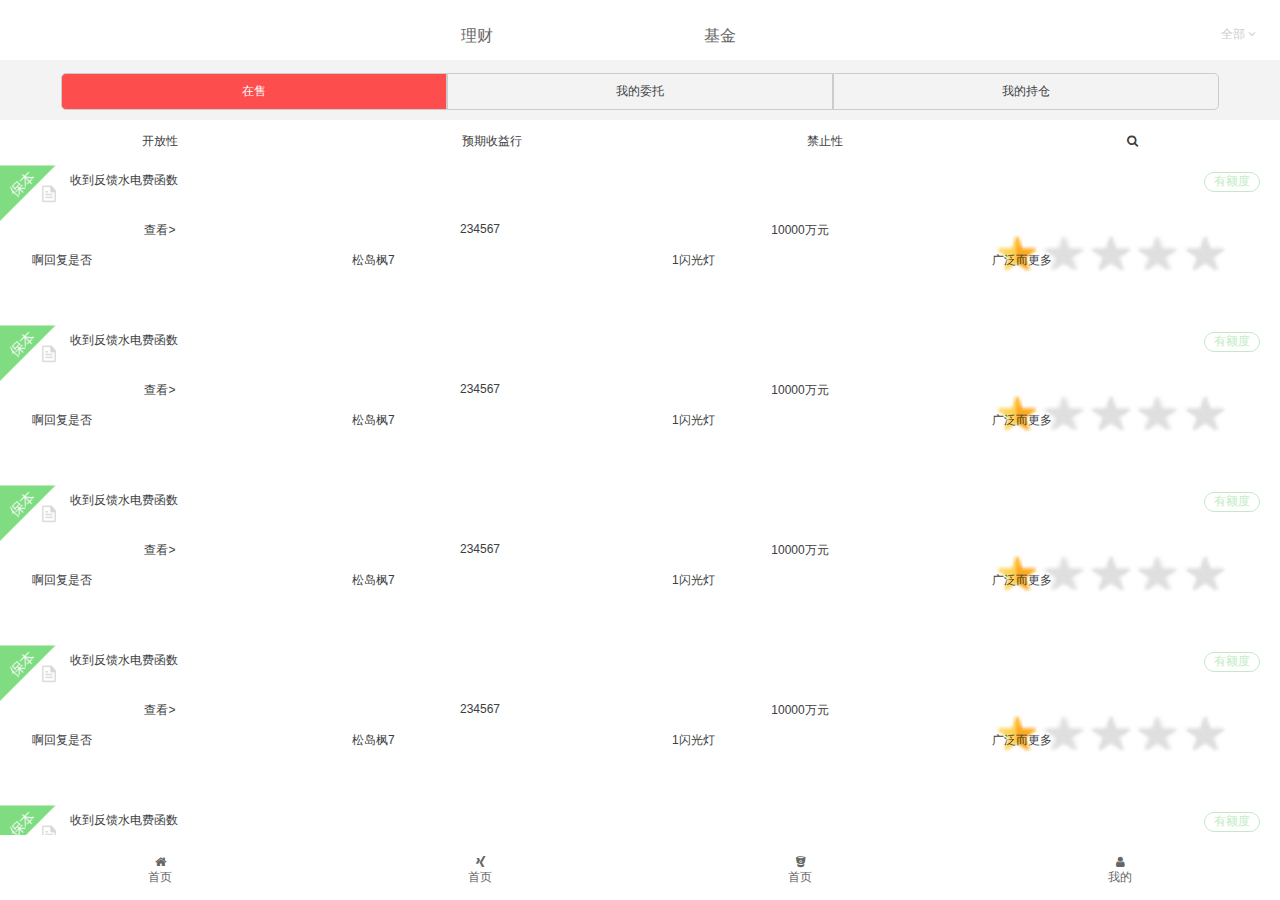
<file: zk1/index.html>
<!DOCTYPE html>
<html>
<head lang="en">
    <meta charset="UTF-8">
    <meta name="viewport" content="width=device-width,initial-scale=2,maximum-scale=1,user-scalable=no">
    <title></title>
    <link type="text/css" rel="stylesheet" href="css/common.css"/>
    <link type="text/css" rel="stylesheet" href="css/font-awesome.min.css"/>
    <link type="text/css" rel="stylesheet" href="css/reset.css"/>
    <link type="text/css" rel="stylesheet" href="css/swiper.min.css"/>
    <link type="text/css" rel="stylesheet" href="css/style.css"/>
</head>
<body>
    <header class="header">
        <ul>
            <li><a href="">理财</a></li>
            <li><a href="">基金</a></li>
            <li>
                <span>全部</span>
                <i class="fa fa-angle-down"></i>
            </li>
        </ul>
    </header>
    <section class="content">
        <div class="tab">
            <ul>
                <li>在售</li>
                <li>我的委托</li>
                <li>我的持仓</li>
            </ul>
        </div>
        <div class="next">
            <ul>
                <li>开放性</li>
                <li>预期收益行</li>
                <li>禁止性</li>
                <li><i class="fa fa-search"></i></li>
            </ul>
        </div>
        <div class="cont">
            <div class="up">
                <div class="pic"><img src="images/2_02.jpg" alt=""/></div>
                <p>收到反馈水电费函数</p>
                <span>有额度</span>
            </div>
            <div class="middle">
                <ul>
                    <li>查看></li>
                    <li>234567</li>
                    <li>10000万元</li>
                    <li><img src="images/2_03.jpg"  alt=""/></li>
                </ul>
            </div>
            <div class="down">
                <ul>
                    <li>啊回复是否</li>
                    <li>松岛枫7</li>
                    <li>1闪光灯</li>
                    <li>广泛而更多</li>
                </ul>
            </div>
        </div>
        <div class="cont">
            <div class="up">
                <div class="pic"><img src="images/2_02.jpg" alt=""/></div>
                <p>收到反馈水电费函数</p>
                <span>有额度</span>
            </div>
            <div class="middle">
                <ul>
                    <li>查看></li>
                    <li>234567</li>
                    <li>10000万元</li>
                    <li><img src="images/2_03.jpg"  alt=""/></li>
                </ul>
            </div>
            <div class="down">
                <ul>
                    <li>啊回复是否</li>
                    <li>松岛枫7</li>
                    <li>1闪光灯</li>
                    <li>广泛而更多</li>
                </ul>
            </div>
        </div>
        <div class="cont">
            <div class="up">
                <div class="pic"><img src="images/2_02.jpg" alt=""/></div>
                <p>收到反馈水电费函数</p>
                <span>有额度</span>
            </div>
            <div class="middle">
                <ul>
                    <li>查看></li>
                    <li>234567</li>
                    <li>10000万元</li>
                    <li><img src="images/2_03.jpg"  alt=""/></li>
                </ul>
            </div>
            <div class="down">
                <ul>
                    <li>啊回复是否</li>
                    <li>松岛枫7</li>
                    <li>1闪光灯</li>
                    <li>广泛而更多</li>
                </ul>
            </div>
        </div>
        <div class="cont">
            <div class="up">
                <div class="pic"><img src="images/2_02.jpg" alt=""/></div>
                <p>收到反馈水电费函数</p>
                <span>有额度</span>
            </div>
            <div class="middle">
                <ul>
                    <li>查看></li>
                    <li>234567</li>
                    <li>10000万元</li>
                    <li><img src="images/2_03.jpg"  alt=""/></li>
                </ul>
            </div>
            <div class="down">
                <ul>
                    <li>啊回复是否</li>
                    <li>松岛枫7</li>
                    <li>1闪光灯</li>
                    <li>广泛而更多</li>
                </ul>
            </div>
        </div>
        <div class="cont">
            <div class="up">
                <div class="pic"><img src="images/2_02.jpg" alt=""/></div>
                <p>收到反馈水电费函数</p>
                <span>有额度</span>
            </div>
            <div class="middle">
                <ul>
                    <li>查看></li>
                    <li>234567</li>
                    <li>10000万元</li>
                    <li><img src="images/2_03.jpg"  alt=""/></li>
                </ul>
            </div>
            <div class="down">
                <ul>
                    <li>啊回复是否</li>
                    <li>松岛枫7</li>
                    <li>1闪光灯</li>
                    <li>广泛而更多</li>
                </ul>
            </div>
        </div>
        <div class="cont">
            <div class="up">
                <div class="pic"><img src="images/2_02.jpg" alt=""/></div>
                <p>收到反馈水电费函数</p>
                <span>有额度</span>
            </div>
            <div class="middle">
                <ul>
                    <li>查看></li>
                    <li>234567</li>
                    <li>10000万元</li>
                    <li><img src="images/2_03.jpg"  alt=""/></li>
                </ul>
            </div>
            <div class="down">
                <ul>
                    <li>啊回复是否</li>
                    <li>松岛枫7</li>
                    <li>1闪光灯</li>
                    <li>广泛而更多</li>
                </ul>
            </div>
        </div>
    </section>
    <footer class="footer">
        <ul>
            <li>
                <a href="#">
                    <i class="fa fa-home"></i>
                    <span>首页</span>
                </a>
            </li>
            <li>
                <a href="#">
                    <i class="fa fa-xing"></i>
                    <span>首页</span>
                </a>
            </li>
            <li>
                <a href="#">
                    <i class="fa fa-bitbucket"></i>
                    <span>首页</span>
                </a>
            </li>
            <li>
                <a href="#">
                    <i class="fa fa-user"></i>
                    <span>我的</span>
                </a>
            </li>

        </ul>
    </footer>
</body>
</html>
</file>
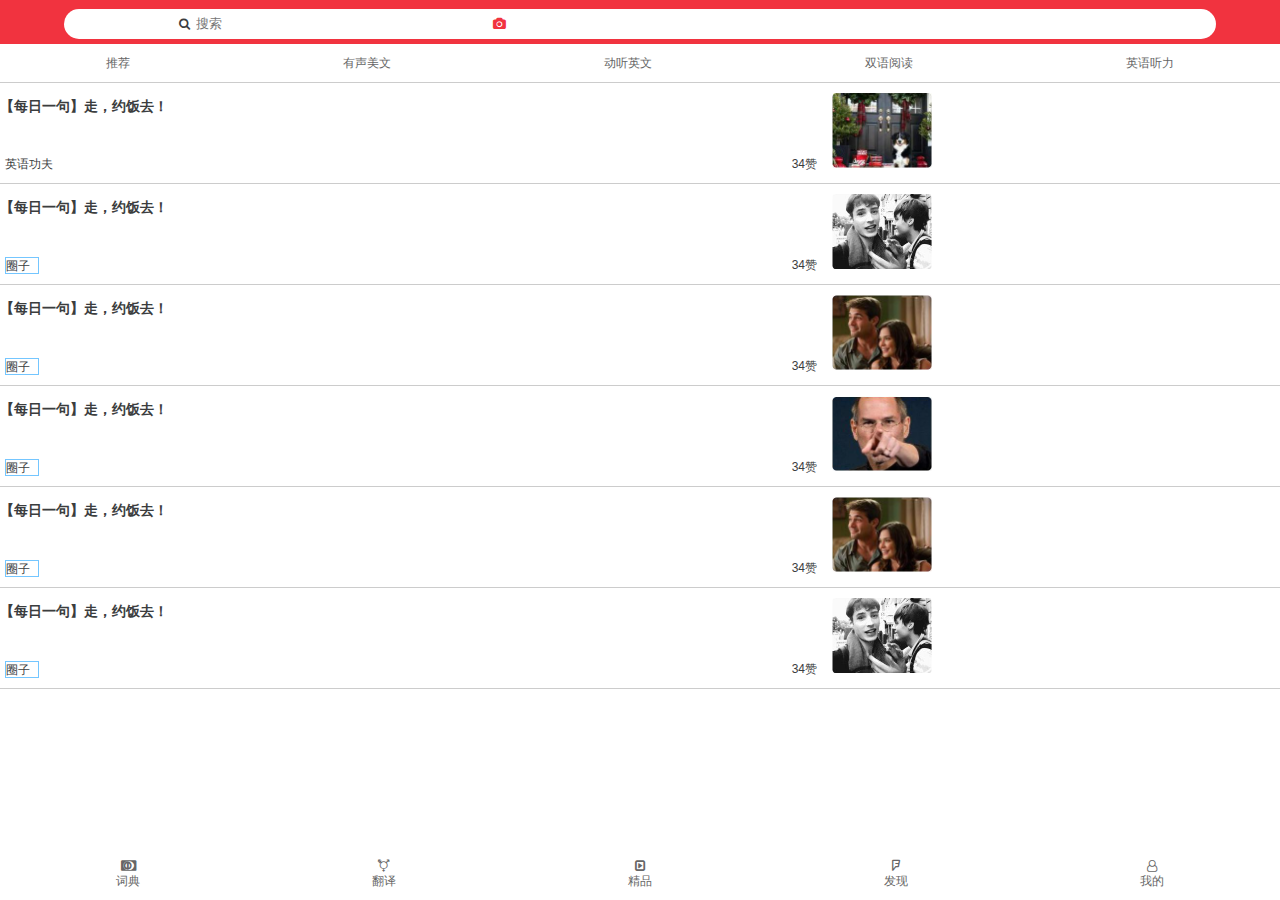
<file: zy821/index.html>
<!DOCTYPE html>
<html>
<head lang="en">
    <meta charset="UTF-8">
    <meta name="viewport" content="width=device-width,initial-scale=2,maximum-scale=1,user-scalable=no">
    <title></title>
    <link type="text/css" rel="stylesheet" href="css/swiper.min.css"/>
    <link type="text/css" rel="stylesheet" href="css/font-awesome.min.css"/>
    <link type="text/css" rel="stylesheet" href="css/reset.css"/>
    <link type="text/css" rel="stylesheet" href="css/common.css"/>
    <link type="text/css" rel="stylesheet" href="css/style.css"/>
</head>
<body>

<header class="header">
    <div class="search">
        <i class="fa fa-search"></i>
        <input type="text" placeholder="搜索"/>
        <i class="fa fa-camera"></i>
    </div>
</header>
<section class="content">
    <div class="tab">
        <ul>
            <li><a href="#">推荐</a></li>
            <li><a href="#">有声美文</a></li>
            <li><a href="#">动听英文</a></li>
            <li><a href="#">双语阅读</a></li>
            <li><a href="#">英语听力</a></li>
        </ul>
    </div>
    <div class="list">
        <div class="left">
            <h2>【每日一句】走，约饭去！</h2>
            <span class="lf">英语功夫</span>
            <span class="rt">34赞</span>
        </div>
        <div class="right">
            <img src="images/youdao_08_03.png" alt=""/>
        </div>
    </div>
    <div class="list">
        <div class="left">
            <h2>【每日一句】走，约饭去！</h2>
            <span class="lf one">圈子</span>
            <span class="rt">34赞</span>
        </div>
        <div class="right">
            <img src="images/youdao_08_06.png" alt=""/>
        </div>
    </div>
    <div class="list">
        <div class="left">
            <h2>【每日一句】走，约饭去！</h2>
            <span class="lf one">圈子</span>
            <span class="rt">34赞</span>
        </div>
        <div class="right">
            <img src="images/youdao_08_08.png" alt=""/>
        </div>
    </div>
    <div class="list">
        <div class="left">
            <h2>【每日一句】走，约饭去！</h2>
            <span class="lf one">圈子</span>
            <span class="rt">34赞</span>
        </div>
        <div class="right">
            <img src="images/youdao_08_10.png" alt=""/>
        </div>
    </div>
    <div class="list">
        <div class="left">
            <h2>【每日一句】走，约饭去！</h2>
            <span class="lf one">圈子</span>
            <span class="rt">34赞</span>
        </div>
        <div class="right">
            <img src="images/youdao_08_08.png" alt=""/>
        </div>
    </div>
    <div class="list">
        <div class="left">
            <h2>【每日一句】走，约饭去！</h2>
            <span class="lf one">圈子</span>
            <span class="rt">34赞</span>
        </div>
        <div class="right">
            <img src="images/youdao_08_06.png" alt=""/>
        </div>
    </div>
</section>
<footer class="footer">
    <ul>
        <li>
            <a href="#">
                <i class="fa fa-cc-diners-club"></i>
                <span>词典</span>
            </a>
        </li>
        <li>
            <a href="#">
                <i class="fa fa-transgender-alt"></i>
                <span>翻译</span>
            </a>
        </li>
        <li>
            <a href="#">
                <i  class="fa fa-caret-square-o-right"></i>
                <span>精品</span>
            </a>
        </li>
        <li>
            <a href="#">
                <i class="fa fa-foursquare"></i>
                <span>发现</span>
            </a>
        </li>
        <li>
            <a href="#">
                <i class="fa fa-user-o"></i>
                <span>我的</span>
            </a>
        </li>
    </ul>
</footer>


<script type="text/javascript" src="js/jquery-1.7.1.js"></script>
<script type="text/javascript" src="js/swiper.min.js"></script>
<script type="text/javascript" src="js/zepto.js"></script>
<script type="text/javascript" src="js/event.js"></script>
<script type="text/javascript" src="js/ajax.js"></script>
<script type="text/javascript">
    $(".tab ul").on("click","li",function()
    {
        $(this).addClass("some").siblings().removeClass()
    })
    var main=new Swiper(".swiper-container");
    function slideTo(index)
    {
        main.slideTo(index)
    }
    var d=new Date();
    var year= d.getFullYear();
    var month= d.getMonth()+1;
    var day= d.getDate();
    var hours= d.getHours();
    var min= d.getMinutes();
    var sec= d.getSeconds();
    var tody=year+" "+month+" "+day+" "+hours+":"+min+":"+sec;
    console.log(tody);
    console.log(year);


    //console.log(d)
</script>
</body>
</html>
</file>
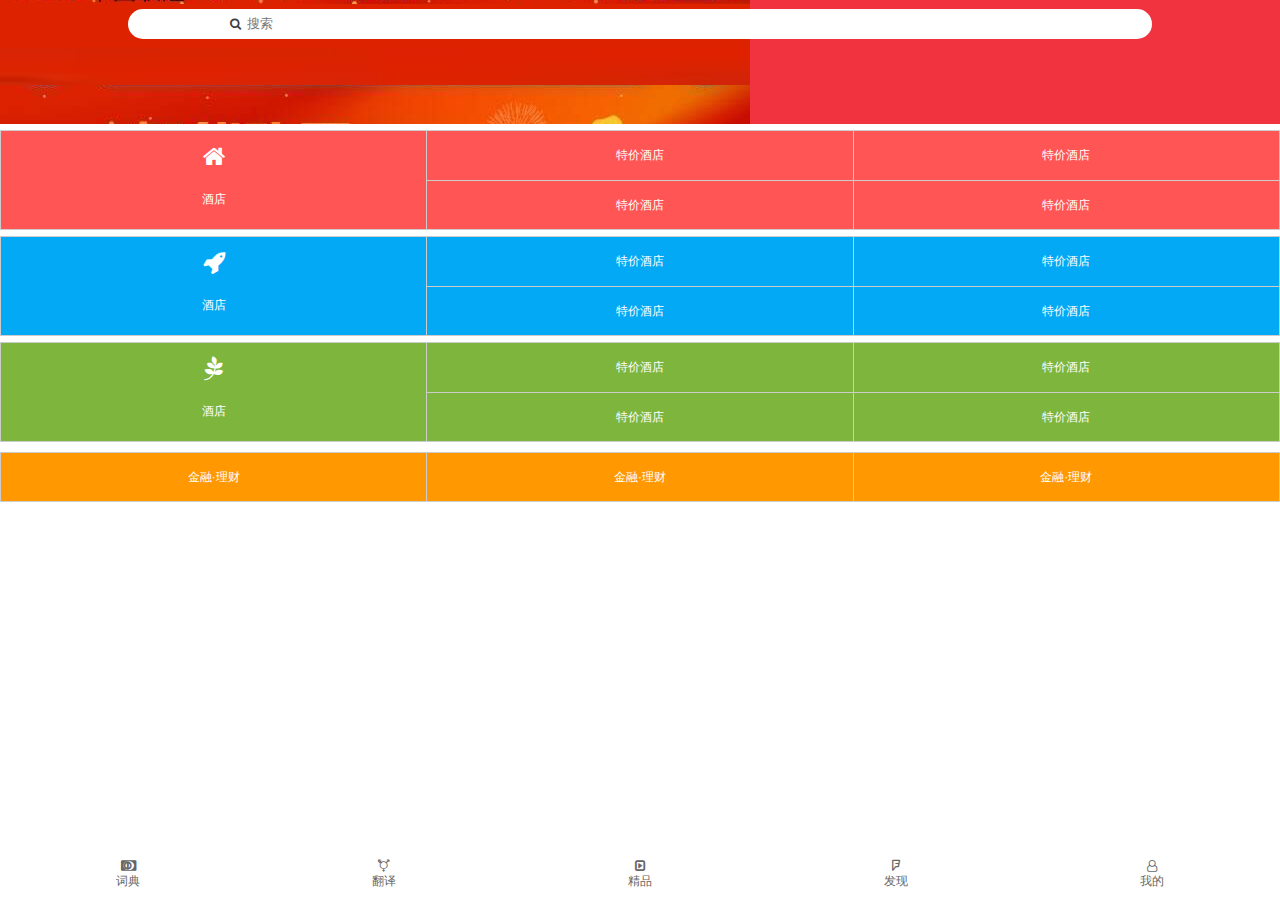
<file: zy831/index.html>
<!DOCTYPE html>
<html>
<head lang="en">
    <meta charset="UTF-8">
    <meta name="viewport" content="width=device-width,initial-scale=2,maximum-scale=1,user-scalable=no">
    <title></title>
    <link type="text/css" rel="stylesheet" href="css/swiper.min.css"/>
    <link type="text/css" rel="stylesheet" href="css/font-awesome.min.css"/>
    <link type="text/css" rel="stylesheet" href="css/reset.css"/>
    <link type="text/css" rel="stylesheet" href="css/common.css"/>
    <link type="text/css" rel="stylesheet" href="css/style.css"/>
</head>
<body>

<header class="header">
    <div class="search">
        <i class="fa fa-search"></i>
        <input type="text" placeholder="搜索"/>
    </div>
    <div class="swiper-container">
        <div class="swiper-wrapper">
            <div class="swiper-slide">
                <div class="anima">
                    <img src="images/qq_02.png" alt=""/>
                </div>
            </div>
            <div class="swiper-slide">
                <div class="anima">
                    <img src="images/qq_02.png" alt=""/>
                </div>
            </div>
            <div class="swiper-slide">
                <div class="anima">
                    <img src="images/qq_02.png" alt=""/>
                </div>
            </div>
        </div>
    </div>

</header>
<section class="content">
    <table class="tab">
        <tbody>
        <tr>
            <td rowspan="2">
                <i class="fa fa-home fa-2x"></i>
                <p>酒店</p>
            </td>
            <td>特价酒店</td>
            <td>特价酒店</td>
        </tr>
        <tr>
            <td>特价酒店</td>
            <td>特价酒店</td>
        </tr>
        </tbody>
    </table>
    <table class="tab">
        <tbody>
        <tr>
            <td rowspan="2">
                <i class="fa fa-rocket fa-2x"></i>
                <p>酒店</p>
            </td>
            <td>特价酒店</td>
            <td>特价酒店</td>
        </tr>
        <tr>
            <td>特价酒店</td>
            <td>特价酒店</td>
        </tr>
        </tbody>
    </table>
    <table class="tab">
        <tbody>
        <tr>
            <td rowspan="2">
                <i class="fa fa-pagelines fa-2x"></i>
                <p>酒店</p>
            </td>
            <td>特价酒店</td>
            <td>特价酒店</td>
        </tr>
        <tr>
            <td>特价酒店</td>
            <td>特价酒店</td>
        </tr>
        </tbody>
    </table>
    <table class="tab1">
        <tbody>
        <tr>
            <td>金融·理财</td>
            <td>金融·理财</td>
            <td>金融·理财</td>
        </tr>
        </tbody>
    </table>
</section>
<footer class="footer">
    <ul>
        <li>
            <a href="#">
                <i class="fa fa-cc-diners-club"></i>
                <span>词典</span>
            </a>
        </li>
        <li>
            <a href="#">
                <i class="fa fa-transgender-alt"></i>
                <span>翻译</span>
            </a>
        </li>
        <li>
            <a href="#">
                <i  class="fa fa-caret-square-o-right"></i>
                <span>精品</span>
            </a>
        </li>
        <li>
            <a href="#">
                <i class="fa fa-foursquare"></i>
                <span>发现</span>
            </a>
        </li>
        <li>
            <a href="#">
                <i class="fa fa-user-o"></i>
                <span>我的</span>
            </a>
        </li>
    </ul>
</footer>


<script type="text/javascript" src="js/jquery-1.7.1.js"></script>
<script type="text/javascript" src="js/swiper.min.js"></script>
<script type="text/javascript" src="js/zepto.js"></script>
<script type="text/javascript" src="js/event.js"></script>
<script type="text/javascript" src="js/ajax.js"></script>
<script type="text/javascript">

    var main=new Swiper(".swiper-container",{
        autoplay:1000,
        loop:true
    });

</script>
</body>
</html>
</file>
<file: zk1/css/common.css>
/*
* @description:Common usage Styles
* @author:HaoNan
* @update:HaoNan (2015-08-1 8:30)
*/
@-webkit-viewport {
    width: device-width;
}

@-moz-viewport {
    width: device-width;
}

@-ms-viewport {
    width: device-width;
}

@-o-viewport {
    width: device-width;
}

@viewport {
    width: device-width;
}

body {
    font-family: "Microsoft Yahei", Helvetica, Arial, sans-serif;
    color: #3b3d3e;
    font-size: .12rem;
}

a {
    color: #666;
}

a:hover, a:focus {
    color: #666;
    text-decoration: none;
}

.block {
    display: block;
}

.float-left {
    float: left;
}

.float-right {
    float: right;
}

.float-none {
    float: none;
}

.margin-center {
    margin-left: auto;
    margin-right: auto;
    display: table;
    width: auto;
}

.text-justify {
    text-align: justify;
}

.text-underline {
    text-decoration: underline;
}

.text-top {
    vertical-align: top;
}

.text-middle {
    vertical-align: middle;
}

.text-bottom {
    vertical-align: bottom;
}

.text-nobr {
    white-space: nowrap;
    overflow: hidden;
    text-overflow: ellipsis;
}

.text-nowrap {
    display: -webkit-box;
    overflow: hidden;
    text-overflow: ellipsis;
    -webkit-box-orient: vertical;
    -webkit-line-clamp: 2;
}

.f0 {
    font-size: 0;
}

.f9 {
    font-size: .09rem;
}

.f10 {
    font-size: .1rem;
}

.f12 {
    font-size: .12rem;
}

.f14 {
    font-size: .14rem;
}

.f16 {
    font-size: .16rem;
}

.f18 {
    font-size: .18rem;
}

.f20 {
    font-size: .2rem;
}

.f24 {
    font-size: .24rem;
}

.f26 {
    font-size: .26rem;
}

.f32 {
    font-size: .32rem;
}

.f36 {
    font-size: .36rem;
}

.pos-relative {
    position: relative;
}

.pos-absolute {
    position: absolute;
}

.pos-static {
    position: static;
}

.text-dark {
    color: #000;
}

.text-light-dark {
    color: #666;
}

.text-jet-dark {
    color: #333;
}

.text-white, a.text-white {
    color: #fff;
}

.text-red, a.text-red {
    color: #ff4136;
}

.text-light-red, a.text-light-red {
    color: #f74d4d;
}

.text-blue, a.text-blue {
    color: #006666;
}

.text-highlight-blue, a.text-highlight-blue {
    color: #5badab;
}

.text-high-blue, a.text-high-blue {
    color: #4c6aae;
}

a.text-light-blue, .text-light-blue {
    color: #89afc3;
}

.text-orange, a.text-orange {
    color: #fa8100;
}

.text-dark-orange {
    color: #ff7200;
}

.text-gray, a.text-gray {
    color: #454545;
}

.text-light-gray {
    color: #a3a3a3;
}

.txt-idt1 {
    text-indent: 1rem;
}

.txt-idt2 {
    text-indent: 2rem;
}

.n {
    font-weight: normal;
    font-style: normal;
}

.b {
    font-weight: bold;
}

.i {
    font-style: italic;
}

.wf {
    width: 100%;
}

.hf {
    height: 100%;
}

.nowrap {
    white-space: nowrap;
}

.bk {
    word-wrap: break-word;
}

.rel {
    position: relative;
}

.abs {
    position: absolute;
}

.bg-navy {
    background-color: #001f3f;
}

.bg-blue {
    background-color: #0074d9;
}

.bg-aqua {
    background-color: #7fdbff;
}

.bg-teal {
    background-color: #39cccc;
}

.bg-olive {
    background-color: #3d9970;
}

.bg-green {
    background-color: #2ecc40;
}

.bg-lime {
    background-color: #01ff70;
}

.bg-yellow {
    background-color: #ffdc00;
}

.bg-orange {
    background-color: #ff851b;
}

.bg-danger {
    background-color: #ff4136;
}

.bg-fuchsia {
    background-color: #f012be;
}

.bg-purple {
    background-color: #b10dc9;
}

.bg-maroon {
    background-color: #85144b;
}

.bg-white {
    background-color: #ffffff;
}

.bg-gray {
    background-color: #aaaaaa;
}

.bg-light-gray {
    background-color: #f0efed;
}

.bg-silver {
    background-color: #dddddd;
}

.bg-black {
    background-color: #111111;
}

.bg-white {
    background-color: #fff;
}

.bg-none {
    background-image: none !important;
}

.bgfb {
    background-color: #fbfbfb;
}

.bgf5 {
    background-color: #f5f5f5;
}

.bgf0 {
    background-color: #f0f0f0;
}

.bgeb {
    background-color: #ebebeb;
}

.bge0 {
    background-color: #e0e0e0;
}

.bd1 {
    border: 1px solid #ddd;
}

.bd2 {
    border: 2px solid #ddd;
}

.bd3 {
    border: 3px solid #ddd;
}

.bd0 {
    border-width: 0;
}

.bdl0 {
    border-left: 0 !important;
}

.bdt1 {
    border-top: 1px solid #ccc;
}

.bdr1 {
    border-right: 1px solid #ccc;
}

.bdl1 {
    border-left: 1px solid #ccc;
}

.bdb1 {
    border-bottom: 1px solid #eee;
}

.ml0 {
    margin-left: 0;
}

.mr0 {
    margin-right: 0;
}

.mt0 {
    margin-top: 0;
}

.mb0 {
    margin-bottom: 0;
}

.pl0 {
    padding-left: 0;
}

.pr0 {
    padding-right: 0;
}

.pt0 {
    padding-top: 0;
}

.pb0 {
    padding-bottom: 0;
}

.mlf3 {
    margin-left: -3px;
}

.mlf5 {
    margin-left: -5px;
}

.mlf10 {
    margin-left: -10px;
}

.mrf15 {
    margin-right: -15px;
}

.mlrf15 {
    margin-left: -15px !important;
    margin-right: -15px !important;
}

.mtf3 {
    margin-top: -3px;
}

.mtf5 {
    margin-top: -5px;
}

.mtf10 {
    margin-top: -10px;
}

.mtf15 {
    margin-top: -15px;
}

.mt3 {
    margin-top: 3px;
}

.mt5 {
    margin-top: 5px;
}

.mt10 {
    margin-top: 10px;
}

.mt15 {
    margin-top: 15px;
}

.mt20 {
    margin-top: 20px;
}

.mt25 {
    margin-top: 25px;
}

.mt30 {
    margin-top: 30px;
}

.mt35 {
    margin-top: 35px;
}

.mt50 {
    margin-top: 50px;
}

.mb3 {
    margin-bottom: 3px;
}

.mb5 {
    margin-bottom: 5px;
}

.mb10 {
    margin-bottom: 10px;
}

.mb15 {
    margin-bottom: 15px;
}

.mb20 {
    margin-bottom: 20px;
}

.ml3 {
    margin-left: 3px;
}

.ml5 {
    margin-left: 5px;
}

.ml10 {
    margin-left: 10px;
}

.ml15 {
    margin-left: 15px;
}

.ml20 {
    margin-left: 20px;
}

.mr3 {
    margin-right: 3px;
}

.mr5 {
    margin-right: 5px;
}

.mr10 {
    margin-right: 10px;
}

.mr15 {
    margin-right: 15px;
}

.mr20 {
    margin-right: 20px;
}

.mr30 {
    margin-right: 30px;
}

.mr50 {
    margin-right: 50px;
}

.mlr1 {
    margin-left: 1px;
    margin-right: 1px;
}

.mlr3 {
    margin-left: 3px;
    margin-right: 3px;
}

.mlr5 {
    margin-left: 5px;
    margin-right: 5px;
}

.mlr10 {
    margin-left: 10px;
    margin-right: 10px;
}

.p1 {
    padding: 1px;
}

.p3 {
    padding: 3px;
}

.p5 {
    padding: 5px;
}

.p10 {
    padding: 10px;
}

.pt3 {
    padding-top: 3px;
}

.pt5 {
    padding-top: 5px;
}

.pt10 {
    padding-top: 10px;
}

.pt15 {
    padding-top: 15px;
}

.pt20 {
    padding-top: 20px;
}

.pt30 {
    padding-top: 30px;
}

.pt50 {
    padding-top: 50px;
}

.pb3 {
    padding-bottom: 3px;
}

.pb5 {
    padding-bottom: 5px;
}

.pb10 {
    padding-bottom: 10px;
}

.pb15 {
    padding-bottom: 15px;
}

.pb20 {
    padding-bottom: 20px;
}

.pb30 {
    padding-bottom: 30px;
}

.pb50 {
    padding-bottom: 50px;
}

.pl3 {
    padding-left: 3px;
}

.pl5 {
    padding-left: 5px;
}

.pl10 {
    padding-left: 10px !important;
}

.pl15 {
    padding-left: 15px;
}

.pl20 {
    padding-left: 20px;
}

.pl25 {
    padding-left: 25px;
}

.pl30 {
    padding-left: 30px;
}

.pr3 {
    padding-right: 3px;
}

.pr5 {
    padding-right: 5px;
}

.pr10 {
    padding-right: 10px !important;
}

.pr15 {
    padding-right: 15px;
}

.pr20 {
    padding-right: 20px;
}

.pr30 {
    padding-right: 30px;
}

.pr50 {
    padding-right: 50px;
}

.swiper-pagination-bullet-active {
    background-color: #666;
}

/*# sourcremappingURL=common.css.map */
</file>
<file: zk1/css/style.css>
body {
  position: absolute;
  top: 0;
  bottom: 0;
  width: 100%;
  display: -webkit-flex;
  -webkit-flex-direction: column; }

.header {
  height: 0.6rem; }
  .header ul li {
    position: absolute;
    top: 0.26rem;
    font-size: 16px; }
    .header ul li:nth-child(1) {
      left: 36%; }
    .header ul li:nth-child(2) {
      left: 55%; }
    .header ul li:nth-child(3) {
      right: 24px;
      color: #cccccc;
      font-size: 12px; }

.content {
  -webkit-flex: 1;
  overflow-y: scroll; }
  .content .tab {
    height: 0.6rem;
    background-color: #f3f3f3; }
    .content .tab ul {
      display: -webkit-flex;
      justify-content: center;
      line-height: 0.68rem; }
      .content .tab ul li {
        width: 30%;
        height: 0.35rem;
        margin-top: 13px;
        line-height: 0.35rem;
        text-align: center;
        border: 1px solid #cccccc; }
        .content .tab ul li:nth-child(1) {
          border-radius: 5px 0 0 5px;
          background-color: #fe4d4d;
          color: #ffffff; }
        .content .tab ul li:nth-child(3) {
          border-radius: 0 5px 5px 0; }
  .content .next {
    height: 0.42rem; }
    .content .next ul {
      display: -webkit-flex;
      justify-content: space-around;
      line-height: 0.42rem; }
  .content .cont {
    height: 1.6rem; }
    .content .cont .up {
      height: 0.6rem;
      position: relative; }
      .content .cont .up .pic {
        width: 0.6rem;
        height: 0.6rem; }
        .content .cont .up .pic img {
          width: 100%; }
      .content .cont .up p {
        position: absolute;
        top: 10px;
        left: 0.7rem; }
      .content .cont .up span {
        position: absolute;
        top: 10px;
        right: 20px;
        display: block;
        width: 54px;
        height: 18px;
        border: 1px solid #c3eac4;
        color: #c3eac4;
        text-align: center;
        border-radius: 10px; }
    .content .cont .middle {
      height: 0.3rem; }
      .content .cont .middle ul {
        display: -webkit-flex;
        justify-content: space-around; }
        .content .cont .middle ul li {
          width: 20%;
          height: 0.3rem;
          text-align: center; }
          .content .cont .middle ul li img {
            width: 100%; }
    .content .cont .down {
      height: 0.3rem; }
      .content .cont .down ul {
        display: -webkit-flex;
        justify-content: space-around; }
        .content .cont .down ul li {
          width: 20%;
          height: 0.3rem; }
          .content .cont .down ul li img {
            width: 100%; }

.footer {
  height: 0.65rem; }
  .footer ul {
    display: -webkit-flex;
    justify-content: space-around; }
    .footer ul li {
      margin-top: 20px;
      width: 25%;
      text-align: center; }
      .footer ul li a:hover {
        color: red; }
      .footer ul li a span {
        display: block; }

/*# sourceMappingURL=style.css.map */
</file>
<file: zy821/css/common.css>
/*
* @description:Common usage Styles
* @author:HaoNan
* @update:HaoNan (2015-08-1 8:30)
*/
@-webkit-viewport {
    width: device-width;
}

@-moz-viewport {
    width: device-width;
}

@-ms-viewport {
    width: device-width;
}

@-o-viewport {
    width: device-width;
}

@viewport {
    width: device-width;
}

body {
    font-family: "Microsoft Yahei", Helvetica, Arial, sans-serif;
    color: #3b3d3e;
    font-size: .12rem;
}

a {
    color: #666;
}

a:hover, a:focus {
    color: #666;
    text-decoration: none;
}

.block {
    display: block;
}

.float-left {
    float: left;
}

.float-right {
    float: right;
}

.float-none {
    float: none;
}

.margin-center {
    margin-left: auto;
    margin-right: auto;
    display: table;
    width: auto;
}

.text-justify {
    text-align: justify;
}

.text-underline {
    text-decoration: underline;
}

.text-top {
    vertical-align: top;
}

.text-middle {
    vertical-align: middle;
}

.text-bottom {
    vertical-align: bottom;
}

.text-nobr {
    white-space: nowrap;
    overflow: hidden;
    text-overflow: ellipsis;
}

.text-nowrap {
    display: -webkit-box;
    overflow: hidden;
    text-overflow: ellipsis;
    -webkit-box-orient: vertical;
    -webkit-line-clamp: 2;
}

.f0 {
    font-size: 0;
}

.f9 {
    font-size: .09rem;
}

.f10 {
    font-size: .1rem;
}

.f12 {
    font-size: .12rem;
}

.f14 {
    font-size: .14rem;
}

.f16 {
    font-size: .16rem;
}

.f18 {
    font-size: .18rem;
}

.f20 {
    font-size: .2rem;
}

.f24 {
    font-size: .24rem;
}

.f26 {
    font-size: .26rem;
}

.f32 {
    font-size: .32rem;
}

.f36 {
    font-size: .36rem;
}

.pos-relative {
    position: relative;
}

.pos-absolute {
    position: absolute;
}

.pos-static {
    position: static;
}

.text-dark {
    color: #000;
}

.text-light-dark {
    color: #666;
}

.text-jet-dark {
    color: #333;
}

.text-white, a.text-white {
    color: #fff;
}

.text-red, a.text-red {
    color: #ff4136;
}

.text-light-red, a.text-light-red {
    color: #f74d4d;
}

.text-blue, a.text-blue {
    color: #006666;
}

.text-highlight-blue, a.text-highlight-blue {
    color: #5badab;
}

.text-high-blue, a.text-high-blue {
    color: #4c6aae;
}

a.text-light-blue, .text-light-blue {
    color: #89afc3;
}

.text-orange, a.text-orange {
    color: #fa8100;
}

.text-dark-orange {
    color: #ff7200;
}

.text-gray, a.text-gray {
    color: #454545;
}

.text-light-gray {
    color: #a3a3a3;
}

.txt-idt1 {
    text-indent: 1rem;
}

.txt-idt2 {
    text-indent: 2rem;
}

.n {
    font-weight: normal;
    font-style: normal;
}

.b {
    font-weight: bold;
}

.i {
    font-style: italic;
}

.wf {
    width: 100%;
}

.hf {
    height: 100%;
}

.nowrap {
    white-space: nowrap;
}

.bk {
    word-wrap: break-word;
}

.rel {
    position: relative;
}

.abs {
    position: absolute;
}

.bg-navy {
    background-color: #001f3f;
}

.bg-blue {
    background-color: #0074d9;
}

.bg-aqua {
    background-color: #7fdbff;
}

.bg-teal {
    background-color: #39cccc;
}

.bg-olive {
    background-color: #3d9970;
}

.bg-green {
    background-color: #2ecc40;
}

.bg-lime {
    background-color: #01ff70;
}

.bg-yellow {
    background-color: #ffdc00;
}

.bg-orange {
    background-color: #ff851b;
}

.bg-danger {
    background-color: #ff4136;
}

.bg-fuchsia {
    background-color: #f012be;
}

.bg-purple {
    background-color: #b10dc9;
}

.bg-maroon {
    background-color: #85144b;
}

.bg-white {
    background-color: #ffffff;
}

.bg-gray {
    background-color: #aaaaaa;
}

.bg-light-gray {
    background-color: #f0efed;
}

.bg-silver {
    background-color: #dddddd;
}

.bg-black {
    background-color: #111111;
}

.bg-white {
    background-color: #fff;
}

.bg-none {
    background-image: none !important;
}

.bgfb {
    background-color: #fbfbfb;
}

.bgf5 {
    background-color: #f5f5f5;
}

.bgf0 {
    background-color: #f0f0f0;
}

.bgeb {
    background-color: #ebebeb;
}

.bge0 {
    background-color: #e0e0e0;
}

.bd1 {
    border: 1px solid #ddd;
}

.bd2 {
    border: 2px solid #ddd;
}

.bd3 {
    border: 3px solid #ddd;
}

.bd0 {
    border-width: 0;
}

.bdl0 {
    border-left: 0 !important;
}

.bdt1 {
    border-top: 1px solid #ccc;
}

.bdr1 {
    border-right: 1px solid #ccc;
}

.bdl1 {
    border-left: 1px solid #ccc;
}

.bdb1 {
    border-bottom: 1px solid #eee;
}

.ml0 {
    margin-left: 0;
}

.mr0 {
    margin-right: 0;
}

.mt0 {
    margin-top: 0;
}

.mb0 {
    margin-bottom: 0;
}

.pl0 {
    padding-left: 0;
}

.pr0 {
    padding-right: 0;
}

.pt0 {
    padding-top: 0;
}

.pb0 {
    padding-bottom: 0;
}

.mlf3 {
    margin-left: -3px;
}

.mlf5 {
    margin-left: -5px;
}

.mlf10 {
    margin-left: -10px;
}

.mrf15 {
    margin-right: -15px;
}

.mlrf15 {
    margin-left: -15px !important;
    margin-right: -15px !important;
}

.mtf3 {
    margin-top: -3px;
}

.mtf5 {
    margin-top: -5px;
}

.mtf10 {
    margin-top: -10px;
}

.mtf15 {
    margin-top: -15px;
}

.mt3 {
    margin-top: 3px;
}

.mt5 {
    margin-top: 5px;
}

.mt10 {
    margin-top: 10px;
}

.mt15 {
    margin-top: 15px;
}

.mt20 {
    margin-top: 20px;
}

.mt25 {
    margin-top: 25px;
}

.mt30 {
    margin-top: 30px;
}

.mt35 {
    margin-top: 35px;
}

.mt50 {
    margin-top: 50px;
}

.mb3 {
    margin-bottom: 3px;
}

.mb5 {
    margin-bottom: 5px;
}

.mb10 {
    margin-bottom: 10px;
}

.mb15 {
    margin-bottom: 15px;
}

.mb20 {
    margin-bottom: 20px;
}

.ml3 {
    margin-left: 3px;
}

.ml5 {
    margin-left: 5px;
}

.ml10 {
    margin-left: 10px;
}

.ml15 {
    margin-left: 15px;
}

.ml20 {
    margin-left: 20px;
}

.mr3 {
    margin-right: 3px;
}

.mr5 {
    margin-right: 5px;
}

.mr10 {
    margin-right: 10px;
}

.mr15 {
    margin-right: 15px;
}

.mr20 {
    margin-right: 20px;
}

.mr30 {
    margin-right: 30px;
}

.mr50 {
    margin-right: 50px;
}

.mlr1 {
    margin-left: 1px;
    margin-right: 1px;
}

.mlr3 {
    margin-left: 3px;
    margin-right: 3px;
}

.mlr5 {
    margin-left: 5px;
    margin-right: 5px;
}

.mlr10 {
    margin-left: 10px;
    margin-right: 10px;
}

.p1 {
    padding: 1px;
}

.p3 {
    padding: 3px;
}

.p5 {
    padding: 5px;
}

.p10 {
    padding: 10px;
}

.pt3 {
    padding-top: 3px;
}

.pt5 {
    padding-top: 5px;
}

.pt10 {
    padding-top: 10px;
}

.pt15 {
    padding-top: 15px;
}

.pt20 {
    padding-top: 20px;
}

.pt30 {
    padding-top: 30px;
}

.pt50 {
    padding-top: 50px;
}

.pb3 {
    padding-bottom: 3px;
}

.pb5 {
    padding-bottom: 5px;
}

.pb10 {
    padding-bottom: 10px;
}

.pb15 {
    padding-bottom: 15px;
}

.pb20 {
    padding-bottom: 20px;
}

.pb30 {
    padding-bottom: 30px;
}

.pb50 {
    padding-bottom: 50px;
}

.pl3 {
    padding-left: 3px;
}

.pl5 {
    padding-left: 5px;
}

.pl10 {
    padding-left: 10px !important;
}

.pl15 {
    padding-left: 15px;
}

.pl20 {
    padding-left: 20px;
}

.pl25 {
    padding-left: 25px;
}

.pl30 {
    padding-left: 30px;
}

.pr3 {
    padding-right: 3px;
}

.pr5 {
    padding-right: 5px;
}

.pr10 {
    padding-right: 10px !important;
}

.pr15 {
    padding-right: 15px;
}

.pr20 {
    padding-right: 20px;
}

.pr30 {
    padding-right: 30px;
}

.pr50 {
    padding-right: 50px;
}

.swiper-pagination-bullet-active {
    background-color: #666;
}

/*# sourcremappingURL=common.css.map */
</file>
<file: zy821/css/style.css>
body {
  position: absolute;
  top: 0;
  bottom: 0;
  width: 100%;
  display: -webkit-flex;
  -webkit-flex-direction: column; }

.header {
  height: 0.44rem;
  line-height: 0.44rem;
  background-color: #f1333f; }
  .header .search {
    width: 90%;
    height: 0.3rem;
    z-index: 999;
    line-height: 0.3rem;
    border-radius: 0.2rem;
    background-color: #ffffff;
    position: absolute;
    left: 5%;
    top: 1%; }
    .header .search i {
      margin-left: 10%; }
    .header .search input {
      border: none; }
    .header .search .fa-camera {
      color: #f1333f; }

.content {
  -webkit-flex: 1;
  overflow-y: scroll; }
  .content .tab {
    height: 0.38rem;
    line-height: 0.38rem;
    border-bottom: 1px solid #cccccc; }
    .content .tab ul {
      display: -webkit-flex;
      justify-content: space-around; }
  .content .list {
    height: 1rem;
    display: -webkit-flex;
    border-bottom: 1px solid #cccccc; }
    .content .list .left {
      width: 65%;
      position: relative; }
      .content .list .left h2 {
        font-size: 14px;
        padding-top: 15px;
        box-sizing: border-box; }
      .content .list .left .lf {
        position: absolute;
        bottom: 10px;
        left: 5px; }
      .content .list .left .rt {
        position: absolute;
        bottom: 10px;
        right: 15px; }
      .content .list .left .one {
        display: block;
        width: 34px;
        height: 17px;
        border: 1px solid #74c6ff;
        box-sizing: border-box; }
    .content .list .right {
      width: 35%;
      margin-top: 10px; }
      .content .list .right img {
        width: 1rem;
        height: 0.75rem; }

.footer {
  height: 0.49rem; }
  .footer ul {
    display: -webkit-flex;
    justify-content: space-around; }
    .footer ul li {
      margin-top: 8px;
      text-align: center; }
      .footer ul li a:hover {
        color: #e34646; }
      .footer ul li a span {
        display: block; }

/*# sourceMappingURL=style.css.map */
</file>
<file: zy831/css/common.css>
/*
* @description:Common usage Styles
* @author:HaoNan
* @update:HaoNan (2015-08-1 8:30)
*/
@-webkit-viewport {
    width: device-width;
}

@-moz-viewport {
    width: device-width;
}

@-ms-viewport {
    width: device-width;
}

@-o-viewport {
    width: device-width;
}

@viewport {
    width: device-width;
}

body {
    font-family: "Microsoft Yahei", Helvetica, Arial, sans-serif;
    color: #3b3d3e;
    font-size: .12rem;
}

a {
    color: #666;
}

a:hover, a:focus {
    color: #666;
    text-decoration: none;
}

.block {
    display: block;
}

.float-left {
    float: left;
}

.float-right {
    float: right;
}

.float-none {
    float: none;
}

.margin-center {
    margin-left: auto;
    margin-right: auto;
    display: table;
    width: auto;
}

.text-justify {
    text-align: justify;
}

.text-underline {
    text-decoration: underline;
}

.text-top {
    vertical-align: top;
}

.text-middle {
    vertical-align: middle;
}

.text-bottom {
    vertical-align: bottom;
}

.text-nobr {
    white-space: nowrap;
    overflow: hidden;
    text-overflow: ellipsis;
}

.text-nowrap {
    display: -webkit-box;
    overflow: hidden;
    text-overflow: ellipsis;
    -webkit-box-orient: vertical;
    -webkit-line-clamp: 2;
}

.f0 {
    font-size: 0;
}

.f9 {
    font-size: .09rem;
}

.f10 {
    font-size: .1rem;
}

.f12 {
    font-size: .12rem;
}

.f14 {
    font-size: .14rem;
}

.f16 {
    font-size: .16rem;
}

.f18 {
    font-size: .18rem;
}

.f20 {
    font-size: .2rem;
}

.f24 {
    font-size: .24rem;
}

.f26 {
    font-size: .26rem;
}

.f32 {
    font-size: .32rem;
}

.f36 {
    font-size: .36rem;
}

.pos-relative {
    position: relative;
}

.pos-absolute {
    position: absolute;
}

.pos-static {
    position: static;
}

.text-dark {
    color: #000;
}

.text-light-dark {
    color: #666;
}

.text-jet-dark {
    color: #333;
}

.text-white, a.text-white {
    color: #fff;
}

.text-red, a.text-red {
    color: #ff4136;
}

.text-light-red, a.text-light-red {
    color: #f74d4d;
}

.text-blue, a.text-blue {
    color: #006666;
}

.text-highlight-blue, a.text-highlight-blue {
    color: #5badab;
}

.text-high-blue, a.text-high-blue {
    color: #4c6aae;
}

a.text-light-blue, .text-light-blue {
    color: #89afc3;
}

.text-orange, a.text-orange {
    color: #fa8100;
}

.text-dark-orange {
    color: #ff7200;
}

.text-gray, a.text-gray {
    color: #454545;
}

.text-light-gray {
    color: #a3a3a3;
}

.txt-idt1 {
    text-indent: 1rem;
}

.txt-idt2 {
    text-indent: 2rem;
}

.n {
    font-weight: normal;
    font-style: normal;
}

.b {
    font-weight: bold;
}

.i {
    font-style: italic;
}

.wf {
    width: 100%;
}

.hf {
    height: 100%;
}

.nowrap {
    white-space: nowrap;
}

.bk {
    word-wrap: break-word;
}

.rel {
    position: relative;
}

.abs {
    position: absolute;
}

.bg-navy {
    background-color: #001f3f;
}

.bg-blue {
    background-color: #0074d9;
}

.bg-aqua {
    background-color: #7fdbff;
}

.bg-teal {
    background-color: #39cccc;
}

.bg-olive {
    background-color: #3d9970;
}

.bg-green {
    background-color: #2ecc40;
}

.bg-lime {
    background-color: #01ff70;
}

.bg-yellow {
    background-color: #ffdc00;
}

.bg-orange {
    background-color: #ff851b;
}

.bg-danger {
    background-color: #ff4136;
}

.bg-fuchsia {
    background-color: #f012be;
}

.bg-purple {
    background-color: #b10dc9;
}

.bg-maroon {
    background-color: #85144b;
}

.bg-white {
    background-color: #ffffff;
}

.bg-gray {
    background-color: #aaaaaa;
}

.bg-light-gray {
    background-color: #f0efed;
}

.bg-silver {
    background-color: #dddddd;
}

.bg-black {
    background-color: #111111;
}

.bg-white {
    background-color: #fff;
}

.bg-none {
    background-image: none !important;
}

.bgfb {
    background-color: #fbfbfb;
}

.bgf5 {
    background-color: #f5f5f5;
}

.bgf0 {
    background-color: #f0f0f0;
}

.bgeb {
    background-color: #ebebeb;
}

.bge0 {
    background-color: #e0e0e0;
}

.bd1 {
    border: 1px solid #ddd;
}

.bd2 {
    border: 2px solid #ddd;
}

.bd3 {
    border: 3px solid #ddd;
}

.bd0 {
    border-width: 0;
}

.bdl0 {
    border-left: 0 !important;
}

.bdt1 {
    border-top: 1px solid #ccc;
}

.bdr1 {
    border-right: 1px solid #ccc;
}

.bdl1 {
    border-left: 1px solid #ccc;
}

.bdb1 {
    border-bottom: 1px solid #eee;
}

.ml0 {
    margin-left: 0;
}

.mr0 {
    margin-right: 0;
}

.mt0 {
    margin-top: 0;
}

.mb0 {
    margin-bottom: 0;
}

.pl0 {
    padding-left: 0;
}

.pr0 {
    padding-right: 0;
}

.pt0 {
    padding-top: 0;
}

.pb0 {
    padding-bottom: 0;
}

.mlf3 {
    margin-left: -3px;
}

.mlf5 {
    margin-left: -5px;
}

.mlf10 {
    margin-left: -10px;
}

.mrf15 {
    margin-right: -15px;
}

.mlrf15 {
    margin-left: -15px !important;
    margin-right: -15px !important;
}

.mtf3 {
    margin-top: -3px;
}

.mtf5 {
    margin-top: -5px;
}

.mtf10 {
    margin-top: -10px;
}

.mtf15 {
    margin-top: -15px;
}

.mt3 {
    margin-top: 3px;
}

.mt5 {
    margin-top: 5px;
}

.mt10 {
    margin-top: 10px;
}

.mt15 {
    margin-top: 15px;
}

.mt20 {
    margin-top: 20px;
}

.mt25 {
    margin-top: 25px;
}

.mt30 {
    margin-top: 30px;
}

.mt35 {
    margin-top: 35px;
}

.mt50 {
    margin-top: 50px;
}

.mb3 {
    margin-bottom: 3px;
}

.mb5 {
    margin-bottom: 5px;
}

.mb10 {
    margin-bottom: 10px;
}

.mb15 {
    margin-bottom: 15px;
}

.mb20 {
    margin-bottom: 20px;
}

.ml3 {
    margin-left: 3px;
}

.ml5 {
    margin-left: 5px;
}

.ml10 {
    margin-left: 10px;
}

.ml15 {
    margin-left: 15px;
}

.ml20 {
    margin-left: 20px;
}

.mr3 {
    margin-right: 3px;
}

.mr5 {
    margin-right: 5px;
}

.mr10 {
    margin-right: 10px;
}

.mr15 {
    margin-right: 15px;
}

.mr20 {
    margin-right: 20px;
}

.mr30 {
    margin-right: 30px;
}

.mr50 {
    margin-right: 50px;
}

.mlr1 {
    margin-left: 1px;
    margin-right: 1px;
}

.mlr3 {
    margin-left: 3px;
    margin-right: 3px;
}

.mlr5 {
    margin-left: 5px;
    margin-right: 5px;
}

.mlr10 {
    margin-left: 10px;
    margin-right: 10px;
}

.p1 {
    padding: 1px;
}

.p3 {
    padding: 3px;
}

.p5 {
    padding: 5px;
}

.p10 {
    padding: 10px;
}

.pt3 {
    padding-top: 3px;
}

.pt5 {
    padding-top: 5px;
}

.pt10 {
    padding-top: 10px;
}

.pt15 {
    padding-top: 15px;
}

.pt20 {
    padding-top: 20px;
}

.pt30 {
    padding-top: 30px;
}

.pt50 {
    padding-top: 50px;
}

.pb3 {
    padding-bottom: 3px;
}

.pb5 {
    padding-bottom: 5px;
}

.pb10 {
    padding-bottom: 10px;
}

.pb15 {
    padding-bottom: 15px;
}

.pb20 {
    padding-bottom: 20px;
}

.pb30 {
    padding-bottom: 30px;
}

.pb50 {
    padding-bottom: 50px;
}

.pl3 {
    padding-left: 3px;
}

.pl5 {
    padding-left: 5px;
}

.pl10 {
    padding-left: 10px !important;
}

.pl15 {
    padding-left: 15px;
}

.pl20 {
    padding-left: 20px;
}

.pl25 {
    padding-left: 25px;
}

.pl30 {
    padding-left: 30px;
}

.pr3 {
    padding-right: 3px;
}

.pr5 {
    padding-right: 5px;
}

.pr10 {
    padding-right: 10px !important;
}

.pr15 {
    padding-right: 15px;
}

.pr20 {
    padding-right: 20px;
}

.pr30 {
    padding-right: 30px;
}

.pr50 {
    padding-right: 50px;
}

.swiper-pagination-bullet-active {
    background-color: #666;
}

/*# sourcremappingURL=common.css.map */
</file>
<file: zy831/css/style.css>
body {
  position: absolute;
  top: 0;
  bottom: 0;
  width: 100%;
  display: -webkit-flex;
  -webkit-flex-direction: column; }

.swiper-container {
  width: 100%;
  height: 100%; }

.header {
  height: 1.24rem;
  line-height: 0.44rem;
  background-color: #f1333f; }
  .header .search {
    width: 80%;
    height: 0.3rem;
    z-index: 999;
    line-height: 0.3rem;
    border-radius: 0.2rem;
    background-color: #ffffff;
    position: absolute;
    left: 10%;
    top: 1%; }
    .header .search i {
      margin-left: 10%; }
    .header .search input {
      border: none; }
    .header .search .fa-camera {
      color: #f1333f; }
  .header .anima {
    height: 0.9rem;
    position: absolute;
    top: 0;
    left: 0; }
    .header .anima img {
      width: 100%; }

.content {
  -webkit-flex: 1;
  overflow-y: scroll; }
  .content .tab {
    height: 0.38rem;
    line-height: 0.38rem;
    border-bottom: 1px solid #cccccc; }
    .content .tab ul {
      display: -webkit-flex;
      justify-content: space-around; }
  .content .list {
    height: 1rem;
    display: -webkit-flex;
    border-bottom: 1px solid #cccccc; }
    .content .list .left {
      width: 65%;
      position: relative; }
      .content .list .left h2 {
        font-size: 14px;
        padding-top: 15px;
        box-sizing: border-box; }
      .content .list .left .lf {
        position: absolute;
        bottom: 10px;
        left: 5px; }
      .content .list .left .rt {
        position: absolute;
        bottom: 10px;
        right: 15px; }
      .content .list .left .one {
        display: block;
        width: 34px;
        height: 17px;
        border: 1px solid #74c6ff;
        box-sizing: border-box; }
    .content .list .right {
      width: 35%;
      margin-top: 10px; }
      .content .list .right img {
        width: 1rem;
        height: 0.75rem; }

.content {
  -webkit-flex: 1;
  overflow-y: scroll; }
  .content .tab {
    border-collapse: collapse;
    border: 1px solid #cccccc;
    height: 1rem;
    width: 100%;
    margin-top: 6px; }
    .content .tab:nth-child(1) {
      background-color: #ff5555; }
    .content .tab:nth-child(2) {
      background-color: #03a9f5; }
    .content .tab:nth-child(3) {
      background-color: #7eb53d; }
    .content .tab td {
      width: 30%;
      border: 1px solid #cccccc;
      text-align: center;
      color: #ffffff; }
  .content .tab1 {
    border-collapse: collapse;
    border: 1px solid #cccccc;
    height: 0.5rem;
    width: 100%;
    background-color: #ff9801;
    margin-top: 10px; }
    .content .tab1 td {
      width: 30%;
      border: 1px solid #cccccc;
      text-align: center;
      color: #ffffff; }

.footer {
  height: 0.49rem; }
  .footer ul {
    display: -webkit-flex;
    justify-content: space-around; }
    .footer ul li {
      margin-top: 8px;
      text-align: center; }
      .footer ul li a:hover {
        color: #e34646; }
      .footer ul li a span {
        display: block; }

/*# sourceMappingURL=style.css.map */
</file>
